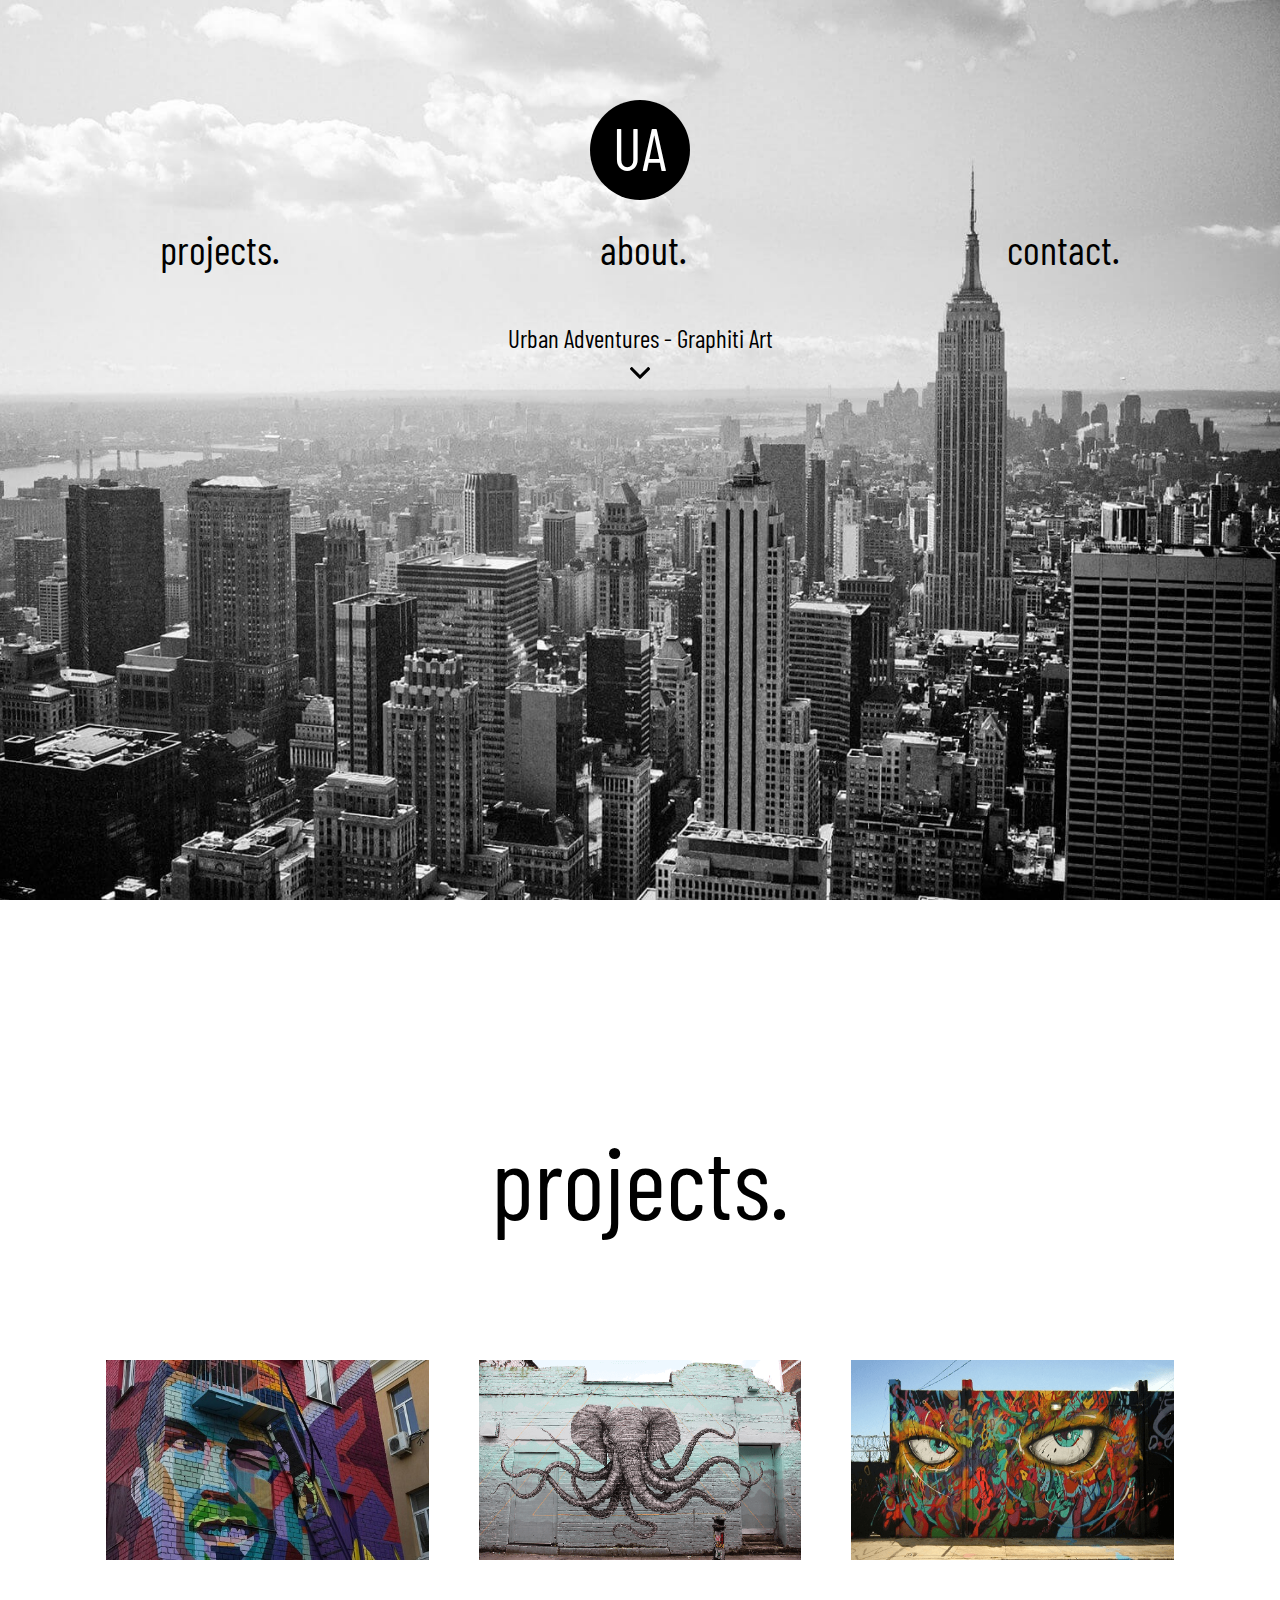
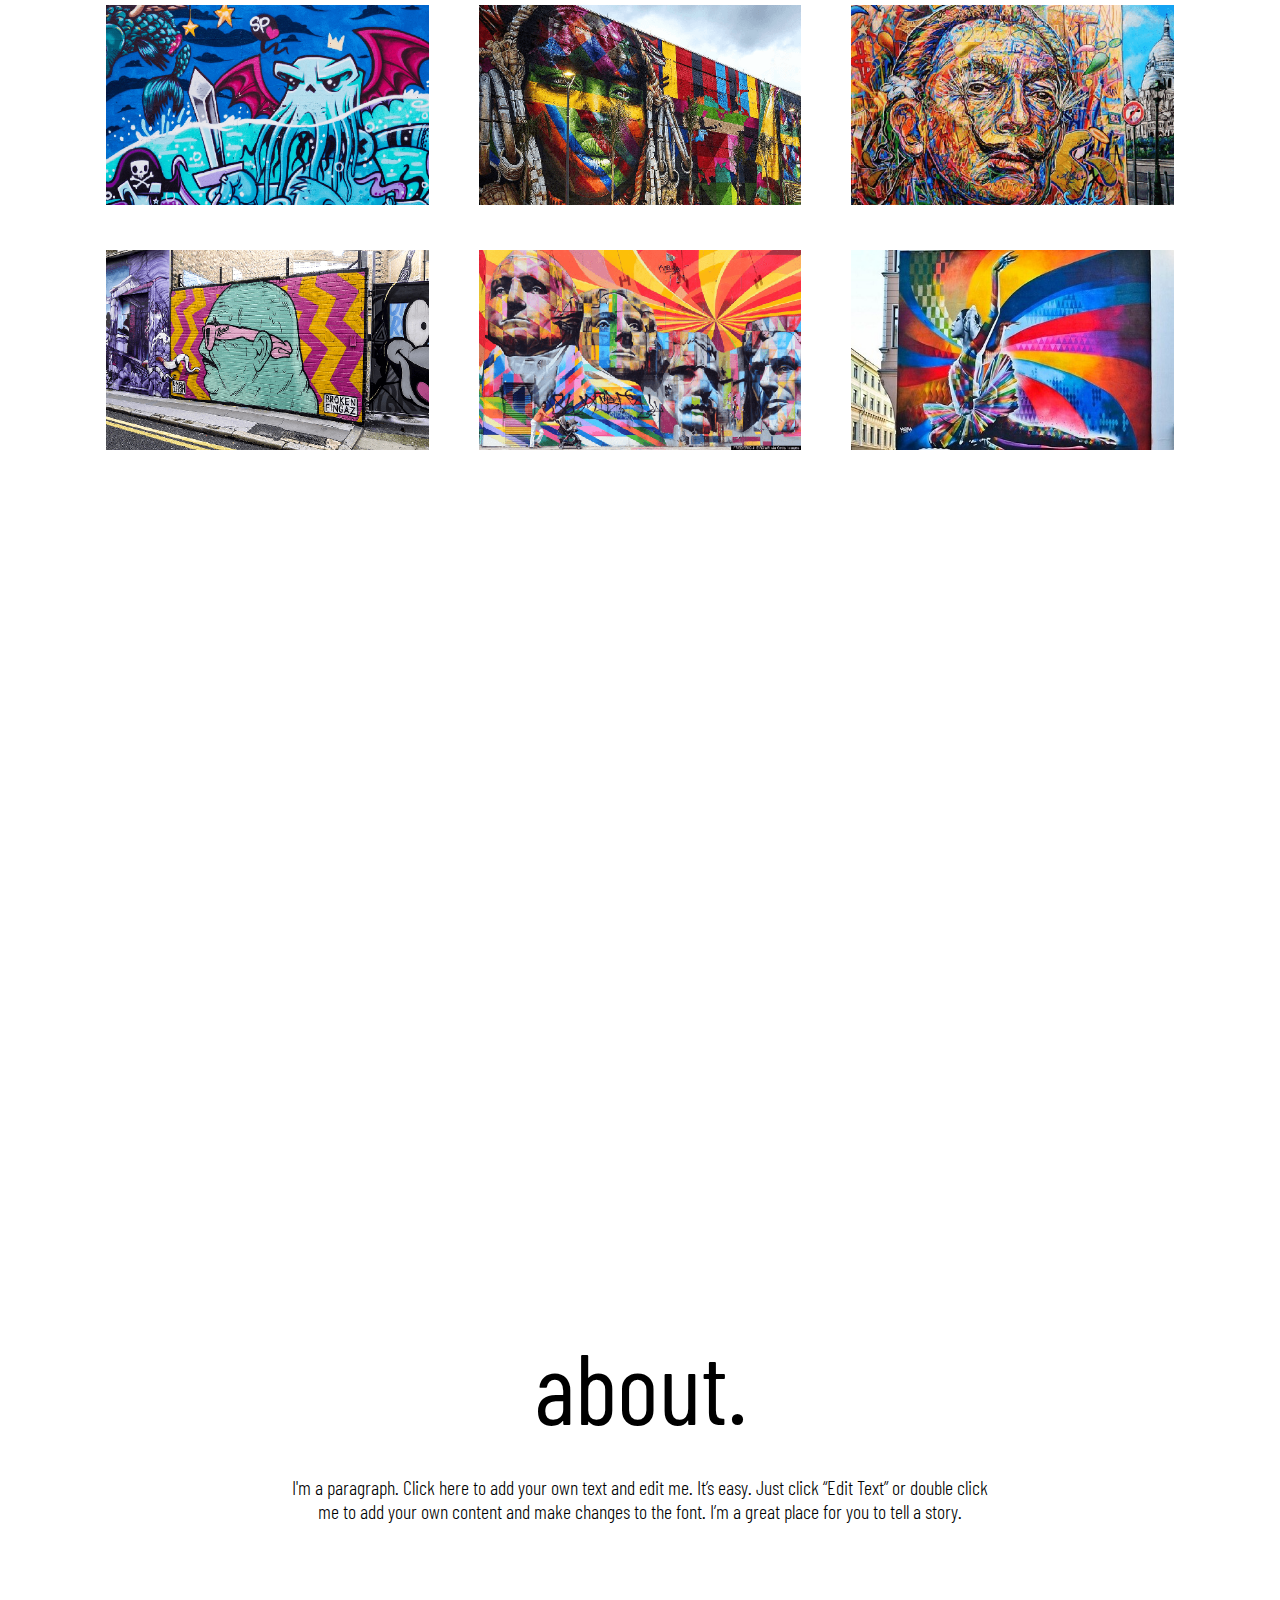
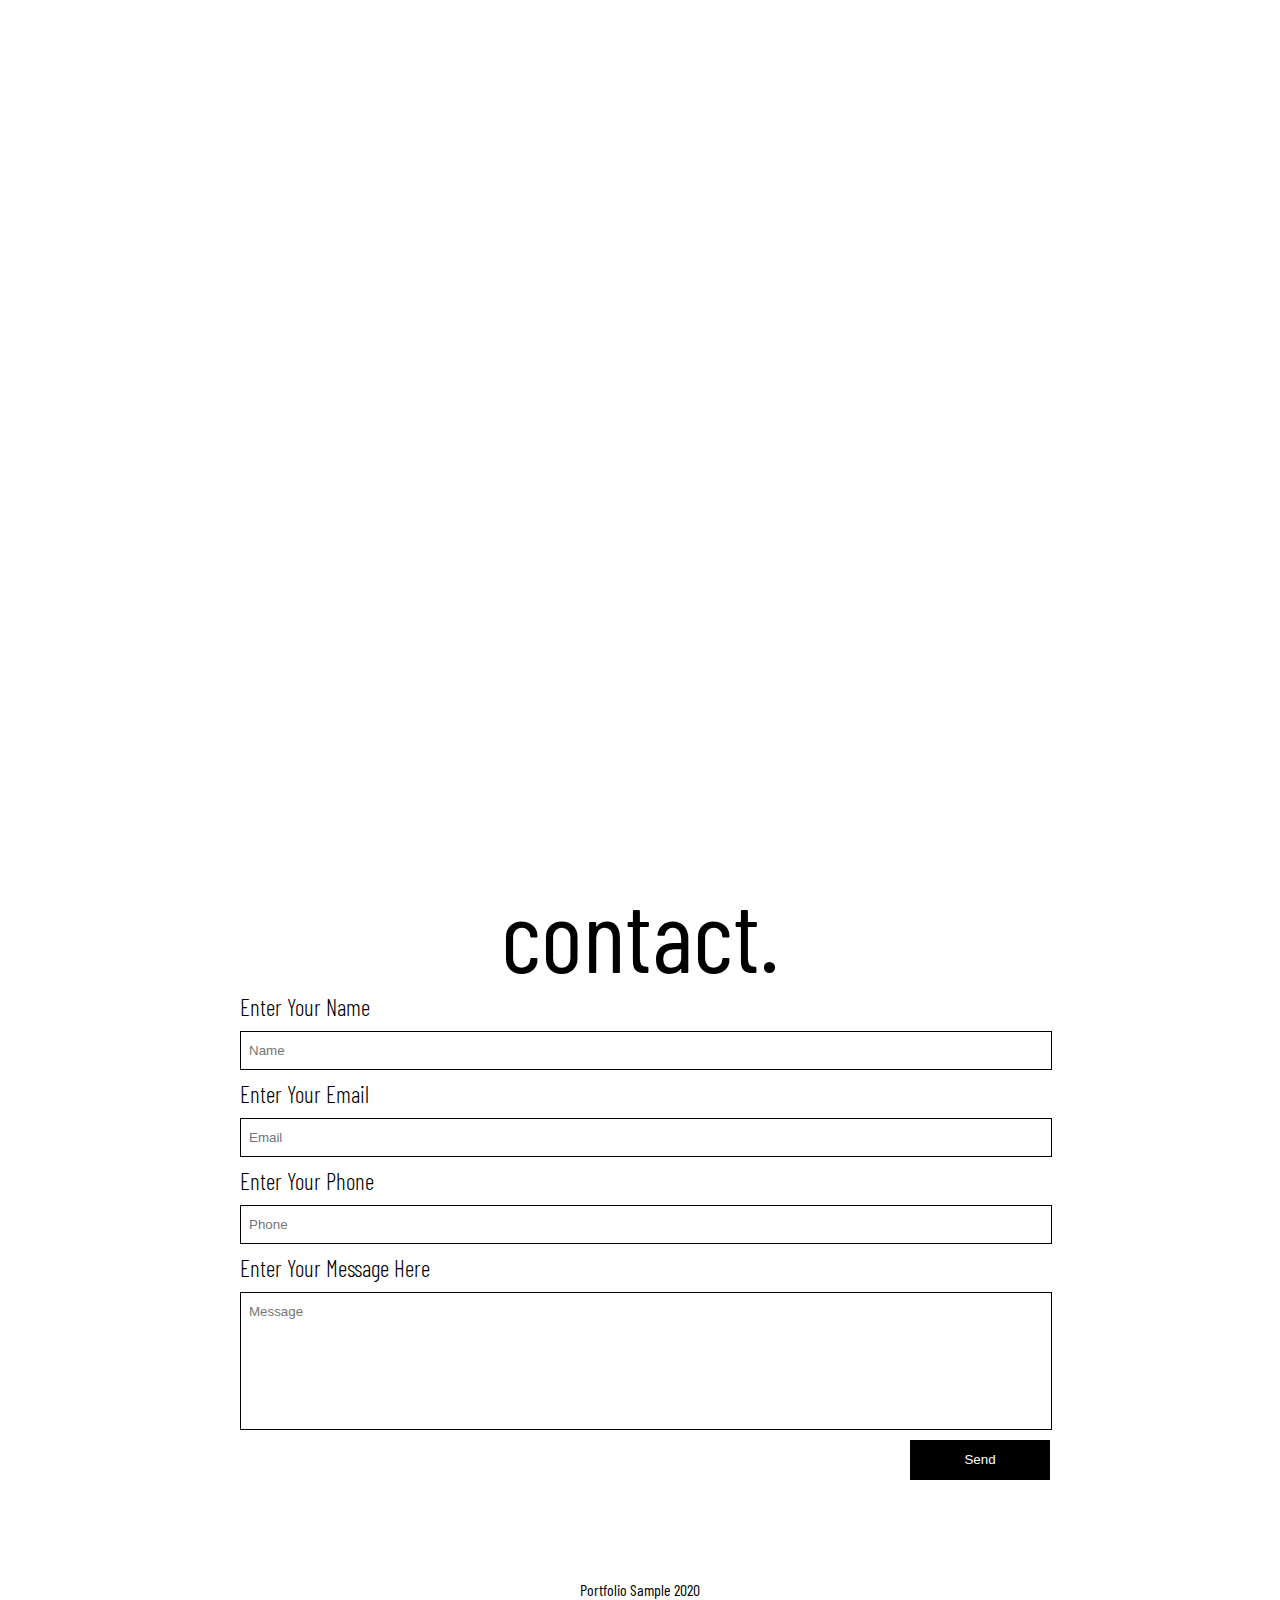
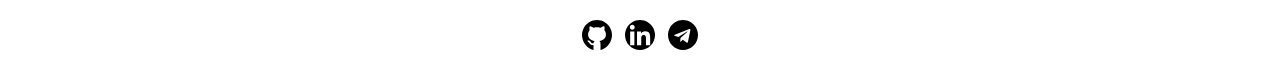
<file: index.html>
<!DOCTYPE html>
<html lang="en">
<head>
	<meta charset="UTF-8">
	<title>Graff</title>
	<link rel="stylesheet" href="css/main.css">
	<link href="https://fonts.googleapis.com/css?family=Barlow+Condensed:300,500&display=swap" rel="stylesheet">
</head>
<body>
	<header class="header">


		<div class="header-logo">
			UA
		</div>


		<nav id="menu" class="header-nav">
			<div class="nav"><a href="#projects">projects.</a></div>
			<div class="nav"><a href="#about">about.</a></div>
			<div class="nav"><a href="#contact">contact.</a></div>
		</nav>

		<div class="header-title">
		Urban Adventures - Graphiti Art
		<img class="header-arrow" src="img/down-arrow.svg" alt="">
	</div>
	</header>

	<div id="projects" class="projects">
		
		projects.

		<div class="projects-block">

			<div class="project-sample">
				<div class="project-sample_hovered">9 East Street, New York</div>
				<img class="project-sample_img" src="img/sample(1).jpg" alt="">
			</div>
			<div class="project-sample">
				<div class="project-sample_hovered">9 East Street, New York</div>
				<img class="project-sample_img" src="img/sample(6).png" alt="">
			</div>
			<div class="project-sample">
				<div class="project-sample_hovered">9 East Street, New York</div>
				<img class="project-sample_img" src="img/sample(3).png" alt="">
			</div>
			<div class="project-sample">
				<div class="project-sample_hovered">9 East Street, New York</div>
				<img class="project-sample_img" src="img/sample(4).png" alt="">
			</div>
			<div class="project-sample">
				<div class="project-sample_hovered">9 East Street, New York</div>
				<img class="project-sample_img" src="img/sample(5).png" alt="">
			</div>
			<div class="project-sample">
				<div class="project-sample_hovered">9 East Street, New York</div>
				<img class="project-sample_img" src="img/sample(2).png" alt="">
			</div>
			<div class="project-sample">
				<div class="project-sample_hovered">9 East Street, New York</div>
				<img class="project-sample_img" src="img/sample(7).png" alt="">
			</div>
			<div class="project-sample">
				<div class="project-sample_hovered">9 East Street, New York</div>
				<img class="project-sample_img" src="img/sample(8).png" alt="">
			</div>
			<div class="project-sample">
				<div class="project-sample_hovered">9 East Street, New York</div>
				<img class="project-sample_img" src="img/sample(9).jpg" alt="">
			</div>

		</div>

	</div>

	<div class="first-separator"></div>

	<div id="about" class="about">
		about.
		<div class="about-article">
			I'm a paragraph. Click here to add your own text and edit me. It’s easy. Just click “Edit Text” or double click me to add your own content and make changes to the font. I’m a great place for you to tell a story.
		</div>
	</div>


<div class="second-separator"></div>


<div id="contact" class="contact">


	contact.
<div class="contact-form" action="">

	<label class="contact-item">
		Enter Your Name
		<input class="contact-input"  placeholder="Name">
	</label>

	<label class="contact-item">
		Enter Your Email
		<input class="contact-input"  placeholder="Email">
	</label>

	<label class="contact-item">
		Enter Your Phone
		<input class="contact-input" placeholder="Phone">
	</label>

	<label class="contact-item">
		Enter Your Message Here
		<input class="contact-input contact-input_message"  placeholder="Message">
	</label>

	<button class="contact-form-button">
	Send
</button>

</div>

</div>

<footer>
	<p>
		Portfolio Sample 2020 
	</p>
	<a href="">
		<img class="link-img" src="img/github.svg" alt="">
	</a>
	<a href="">
		<img class="link-img" src="img/linkedin-logo.svg" alt="">
	</a>
	<a href="">
		<img class="link-img" src="img/telegram.svg" alt="">
	</a>
</footer>

<script src="https://ajax.googleapis.com/ajax/libs/jquery/1.10.1/jquery.min.js">
</script>

<script src="js/slow-anchor.js">
</script>

</body>
</html>
</file>
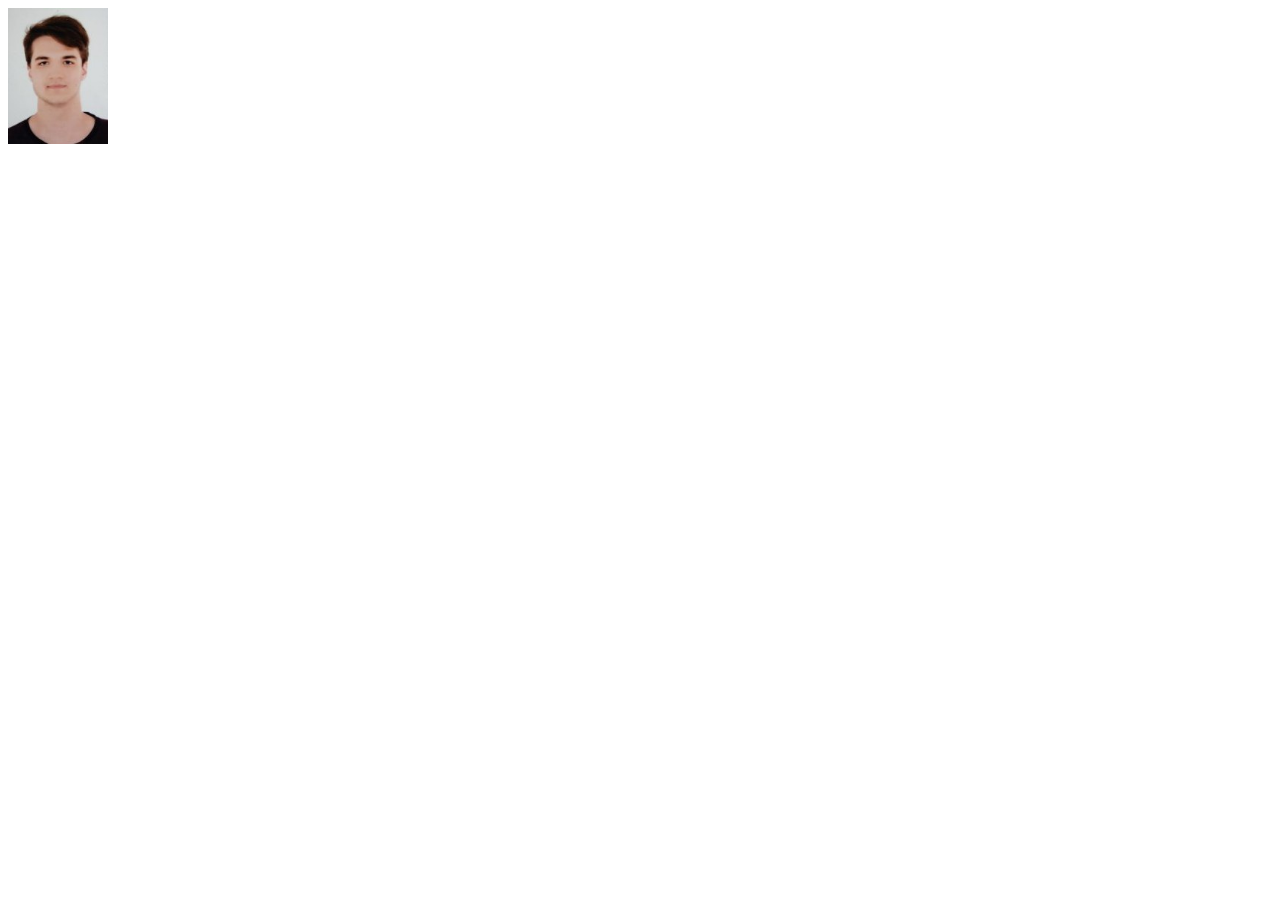
<file: test.html>
<!DOCTYPE html>
<html lang="en">
<head>
	<meta charset="UTF-8">
	<title>Document</title>
	<link rel="stylesheet" href="test.css">
</head>
<body>
	
<div class="projects-block">

			<div class="project-sample">
				<!-- <div class="project-sample_hovered">9 East Street, New York</div> -->
				<img class="project-sample_img" src="img/9f14a3b1-2259-4d41-a594-9112c84de142.jpg" alt="">
			</div>
			

		</div>

</body>
</html>
</file>
<file: css/main.css>
body{
	font-family: 'Barlow Condensed', sans-serif;
	margin: 0;
}
a{
	text-decoration: none;
	color:black;
}
a:visited{
	color:black;
}

.header{
	background: url(../img/header-wall-papper.jpg) no-repeat;
	background-attachment: fixed;
	background-size: cover;
	background-position: center center;
	color: black;
	padding-top: 100px;
	height: 100vh;
}
.header-logo{
	height: 100px; 
	width: 100px;
	background-color: black;
	border-radius: 50%;
	color: white;
	text-align: center;
	vertical-align: middle;
	line-height: 95px;
	margin: auto;
	font-size: 60px;
}

.header-nav{
	display: flex;
	justify-content: space-around;
	margin-top: 25px;
	font-size: 40px;
}

.header-title{
	text-align: center;
	margin-top: 50px;
	font-size: 25px;
}
.header-arrow{
	width: 20px;
	display: block;
	margin: auto;
	margin-top: 10px;
}

.projects{
	font-size: 100px;
	text-align: center;
	padding-top: 120px;
}

.projects-block{
	display: flex;
	flex-wrap: wrap;
	justify-content: center;
	width: 90%;
	margin: auto;
	margin-top: 120px;
	font-size: 25px;
}

.project-sample{
	position: relative;
	width: 28%;
	margin-left: 25px;
	margin-right: 25px;
	margin-bottom: 40px;
	position: relative;
	transition: 0.5s;
}
.project-sample_hovered{
	position: absolute;
	top: 0;
	left: 0;
	bottom: 4px;
	right: 0;
	color: white;
	background-color: rgba(0, 0, 0, .5);
	padding-top: 25%;
	display: none;
}
.project-sample:hover .project-sample_hovered{
	display: block;
}
.project-sample_img{
	width: 100%;
}

.first-separator{
	margin-top: 150px;
	background: url(../img/куфвн.png) no-repeat ;
	background-size: cover;
	background-position: center center;
	background-attachment: fixed;
	padding-top: 100px;
	height: 500px;
}

.about{
	margin-top: 80px;
	font-size: 100px;
	text-align: center;
}

.about-article{
	font-size: 20px;
	font-weight: 300;
	width: 700px;
	margin: auto;
	margin-top: 30px;
}

.second-separator{
	margin-top: 80px;
	background: url(../img/station-101.jpg) no-repeat ;
	background-size: cover;
	background-attachment: fixed;
	background-position: center center;
	padding-top: 100px;
	height: 700px;
	margin-top: 150px;
}


.contact{
	font-size: 100px;
	text-align: center;
}
.contact-form{
	display: flex;
	flex-direction: column;
	width: 800px;
	margin: auto;
	text-align: left;
}
.contact-item{
	font-size: 23px;
	font-weight: 300;
}
.contact-input{
	outline: none;
	width: 100%;
	height: 35px;
	margin-top: 10px;
	margin-bottom: 10px;
	padding-left: 8px;
	border: solid 1px black;
}
.contact-input:hover{
	background-color: #e6e6e6;
}
.contact-input_message{
	padding-bottom: 100px;
}
.contact-form-button{
	-ms-align-self: flex-end;
	align-self: flex-end;
	margin-right: -10px;
	width: 140px;
	height: 40px;
	color: white;
	background-color: black;
	border: none;
	outline: none;
	transition: 0.5s; 
}
.contact-form-button:hover{
	background-color: #a1a1a1;
	color: #737373;
	transition: 0.5s; 
}

footer{
	margin-top: 100px;
	text-align: center;
}
.link-img{
	width: 30px;
	margin: 5px;
}
</file>
<file: test.css>
.projects-block{
	
	
	
	
}

.project-sample{
	width: 100px;
}
/* .project-sample_hovered{
	position: absolute;
	color: white;
	left: 0;
	right: 0;
	top: 0;
	bottom: 0;
	background-color: rgba(0, 0, 0, .5);
} */

.project-sample:hover{
	
	
}


.project-sample_img{
	height: 100%;
	width: 100%;
}
</file>
